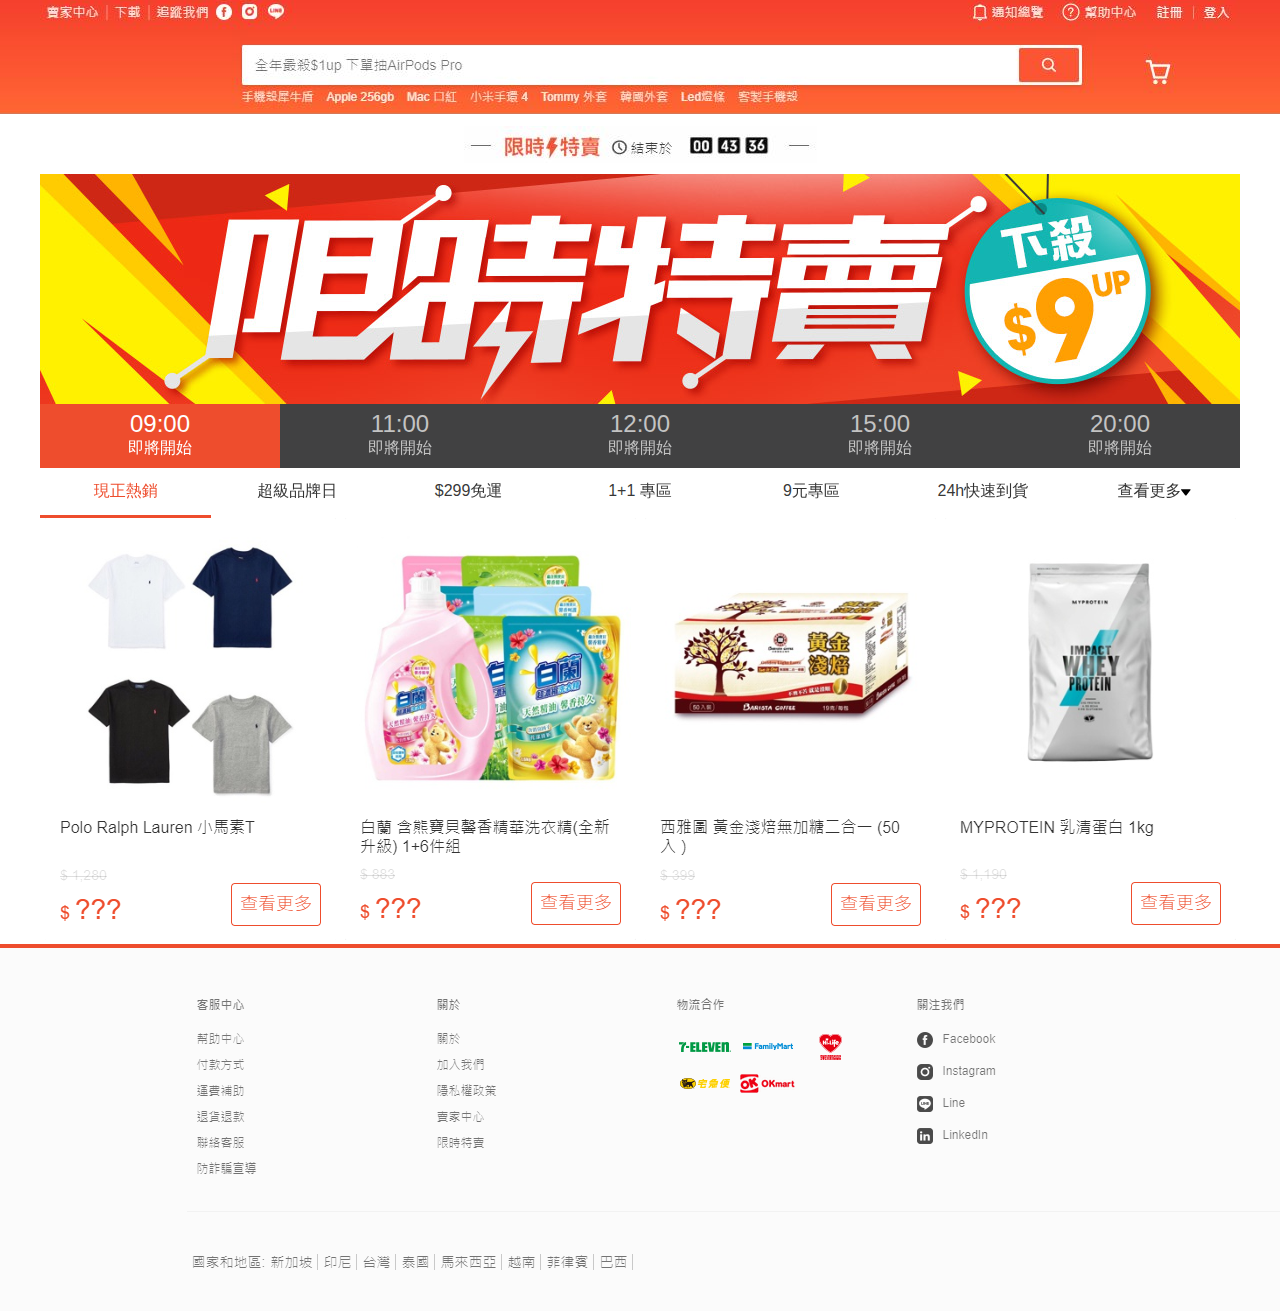
<file: index.html>
<!DOCTYPE html>
<html lang="en">

<head>
    <meta charset="UTF-8">
    <meta name="viewport" content="width=device-width, initial-scale=1.0">
    <title>DEMO SITE</title>
    <link rel="stylesheet" href="plugins/jquery.loading.min.css">
    <link rel="stylesheet" href="plugins/main.css">
</head>

<body>
    <div class="head"></div>
    <div class="pagesOut">
        <!-- page01 首頁 -->
        <div class="pages page01">
            <div class="time"></div>
            <div class="banner"></div>
            <div id="content">
                <div class="nav">
                    <div class="timeNav apiLink hoverOutline active" data-api="time0900">
                        <div class="txt1">09:00</div>
                        <div class="txt2">即將開始</div>
                    </div>
                    <div class="timeNav apiLink hoverOutline" data-api="time1100">
                        <div class="txt1">11:00</div>
                        <div class="txt2">即將開始</div>
                    </div>
                    <div class="timeNav apiLink hoverOutline" data-api="time1200">
                        <div class="txt1">12:00</div>
                        <div class="txt2">即將開始</div>
                    </div>
                    <div class="timeNav apiLink hoverOutline" data-api="time1500">
                        <div class="txt1">15:00</div>
                        <div class="txt2">即將開始</div>
                    </div>
                    <div class="timeNav apiLink hoverOutline" data-api="time2000">
                        <div class="txt1">20:00</div>
                        <div class="txt2">即將開始</div>
                    </div>
                </div>
                <div class="nav2">
                    <div class="titleNav apiLink hoverOutline active" data-api="sells1">現正熱銷</div>
                    <div class="titleNav apiLink hoverOutline" data-api="sells2">超級品牌日</div>
                    <div class="titleNav apiLink hoverOutline" data-api="sells3">$299免運</div>
                    <div class="titleNav apiLink hoverOutline" data-api="sells4">1+1 專區</div>
                    <div class="titleNav apiLink hoverOutline" data-api="sells5">9元專區</div>
                    <div class="titleNav apiLink hoverOutline" data-api="sells6">24h快速到貨</div>
                    <div id="seeMore" class="hoverOutline">
                        查看更多
                        <svg class="shopee-svg-icon icon-down-arrow-filled" enable-background="new 0 0 15 15" viewBox="0 0 15 15" x="0" y="0">
                            <path d="m6.5 12.9-6-7.9s-1.4-1.5.5-1.5h13s1.8 0 .6 1.5l-6 7.9c-.1 0-.9 1.3-2.1 0z"></path>
                        </svg>
                    </div>
                </div>
                <div id="more">
                    <div>破盤再折</div>
                    <div>流行服飾</div>
                    <div>美妝美食</div>
                    <div>家電生活</div>
                    <div>3C家電</div>
                    <div>母嬰用品</div>
                    <div>商城精選</div>
                </div>
                <div id="shop_block">
                    <a href="#page02" class="hoverOutline">
                        <img src="plugins/img/shop1.png" alt="">
                    </a>
                    <a href="#page02" class="hoverOutline">
                        <img src="plugins/img/shop2.png" alt="">
                    </a>
                    <a href="#page02" class="hoverOutline">
                        <img src="plugins/img/shop3.png" alt="">
                    </a>
                    <a href="#page02" class="hoverOutline">
                        <img src="plugins/img/shop4.png" alt="">
                    </a>
                </div>
            </div>
        </div>
        <!-- page01 end -->
        <!-- page02 賣家 -->
        <div class="pages page02">
            <div id="shopDetailTop">
                <img src="plugins/img/shopDetailTop.png" alt="">
            </div>
            <div id="p2Seller">
                <a href="#page03" class="routerLink">
                    <img class="hoverOutline" src="plugins/img/p2Seller.png" alt="">
                </a>
            </div>
            <div id="p2part3">
                <img src="plugins/img/p2part3.png" alt="">
            </div>
        </div>
        <!-- page02 end -->
        <!-- page03 賣家商品 -->
        <div class="pages page03">
            <a class="routerLink" href="#page01"><svg enable-background="new 0 0 11 11" viewBox="0 0 11 11" x="0" y="0">
                    <g>
                        <path d="m8.5 11c-.1 0-.2 0-.3-.1l-6-5c-.1-.1-.2-.3-.2-.4s.1-.3.2-.4l6-5c .2-.2.5-.1.7.1s.1.5-.1.7l-5.5 4.6 5.5 4.6c.2.2.2.5.1.7-.1.1-.3.2-.4.2z">
                        </path>
                    </g>
                </svg>回賣場首頁</a>
            <div class="body">
                <div class="left">
                    <div class="side">
                        <img src="plugins/img/p3side.png" alt="">
                    </div>
                </div>
                <div class="right">
                    <div class="top">
                        <img src="plugins/img/p3top.png" alt="">
                    </div>
                    <div class="content">
                        <a href="#page02" class="routerLink">
                            <img class="hoverOutline" src="plugins/img/p3shop1.png" alt="">
                        </a>
                        <a href="#page02" class="routerLink">
                            <img class="hoverOutline" src="plugins/img/p3shop2.png" alt="">
                        </a>
                        <a href="#page02" class="routerLink">
                            <img class="hoverOutline" src="plugins/img/p3shop3.png" alt="">
                        </a>
                        <a href="#page02" class="routerLink">
                            <img class="hoverOutline" src="plugins/img/p3shop4.png" alt="">
                        </a>
                        <a href="#page02" class="routerLink">
                            <img class="hoverOutline" src="plugins/img/p3shop5.png" alt="">
                        </a>
                    </div>
                </div>
                <div class="clear"></div>
            </div>
        </div>
        <!-- page03 end -->
        <!-- page04 優惠券領取 -->
        <div class="pages page04">
            <div class="body">
                <div class="logo">
                    <img src="plugins/img/p4logo.jpg" alt="">
                </div>
                <img src="plugins/img/p4txt1.png" alt="">
                <div class="apiHide">
                    <div class="paper">
                        <div class="txtGroup">
                            <h1>折$1,200元 最低消費$20,000</h1>
                            <p>有效期限 2020-04-12</p>
                        </div>
                        <div class="button got">
                            <span>已領取</span><br>
                            <a href="#page05">我的優惠券</a>
                        </div>
                        <a class="explain">使用說明</a>
                    </div>
                    <div class="paper">
                        <div class="txtGroup">
                            <h1>折$500元 最低消費$8,000</h1>
                            <p>有效期限 2020-04-12</p>
                        </div>
                        <div class="button get">
                            <span>領取</span>
                        </div>
                        <a class="explain">使用說明</a>
                    </div>
                    <div class="paper">
                        <div class="txtGroup">
                            <h1>10%回饋 最高回饋$500</h1>
                            <p>有效期限 2020-04-13</p>
                        </div>
                        <div class="button get">
                            <span>領取</span>
                        </div>
                        <a class="explain">使用說明</a>
                    </div>
                    <div class="paper">
                        <div class="txtGroup">
                            <h1>9折 最高折$200</h1>
                            <p>有效期限 2020-04-14</p>
                        </div>
                        <div class="button get">
                            <span>領取</span>
                        </div>
                        <a class="explain">使用說明</a>
                    </div>
                </div>
            </div>
        </div>
        <!-- page04 end -->
        <!-- page05 我的優惠券 -->
        <div class="pages page05">
            <div class="body">
                <div class="left">
                    <img src="plugins/img/p5left.png" alt="">
                </div>
                <div class="right">
                    <img src="plugins/img/p5right.png" alt="">
                    <div class="apiHide">
                        <div class="p5paper">
                            折$1,200 最低消費$20,000
                        </div>
                        <div class="p5paper">
                            折$1,200 最低消費$20,000
                        </div>
                        <div class="p5paper">
                            折$1,200 最低消費$20,000
                        </div>
                        <div class="p5paper">
                            折$1,200 最低消費$20,000
                        </div>
                    </div>
                </div>
            </div>
        </div>
        <!-- page05 end -->
        <!-- page06 訂閱電子報 -->
        <div class="pages page06">
            <div class="body">
                <div class="left">
                    <img src="plugins/img/p6left.png" alt="">
                </div>
                <div class="right">
                    <div class="top">
                        <div class="title">促銷活動相關通知</div>
                        <div class="subtitle">請輸入您的email，以接收最新的促銷活動相關通知</div>
                    </div>
                    <div class="input_group">
                        <label for="email">電子郵件地址</label>
                        <input type="text" id="email">
                        <div class="error">無效的email</div>
                        <div class="success">訂閱成功</div>
                    </div>
                    <div class="submit_button">確認</div>
                </div>
            </div>
        </div>
        <!-- page06 end -->
    </div>
    <div class="footer">
        <img src="plugins/img/footer.png" alt="">
    </div>

    <script src="plugins/jquery.min.js"></script>
    <script src="plugins/jquery.loading.min.js"></script>
    <script src="plugins/main.js"></script>
</body>

</html>
</file>
<file: plugins/main.css>
* {box-sizing: border-box;}
body { text-align: center; margin:0; padding:0; font-family: "Helvetica Neue","Helvetica",Arial,"文泉驛正黑","WenQuanYi Zen Hei","Hiragino Sans GB","儷黑 Pro","LiHei Pro","Heiti TC","微軟正黑體","Microsoft JhengHei UI","Microsoft JhengHei",sans-serif; }
.head { text-align: center; margin:auto; background:url('img/head.jpg') center center repeat-x; height:114px; }
.time { text-align: center; margin:auto; background:url('img/time.jpg') center center no-repeat; height:60px; width: 1200px; }
.banner { text-align: center; margin:auto; background:url('img/banner.jpg') center center no-repeat; height:230px; width: 1200px; }
#content { margin:auto; width: 1200px; position: relative; }
#content .nav { display: grid; grid-template-columns: 1fr 1fr 1fr 1fr 1fr; }
#content .nav>div { background: #414142; color: #c3c3c3; height: 64px; cursor: pointer; }
#content .nav>div.active { background: #ee4d2d; color: #fff; }
#content .nav>div .txt1 { font-size:1.5em; padding-top:6px; }
#content .nav2 { display: grid; grid-template-columns: 1fr 1fr 1fr 1fr 1fr 1fr 1fr; }
#content .nav2>div { height:50px; color: rgba(0,0,0,.8); text-decoration: none; display: flex; justify-content: center; align-items: center; cursor: pointer; border-bottom:3px solid transparent; }
#content .nav2>div svg { width: .6em; height: .6em; }
#content .nav2>div.active { color: #ee4d2d; border-color: #ee4d2d; }
#shop_block { display: grid; grid-template-columns: 1fr 1fr 1fr 1fr; text-align: center; }
#shop_block img { width: 291px; }
#shop_block>a { cursor:pointer; display: block; }
.hoverOutline:hover { outline: 1px slateblue dashed; }
.hoverOutline { cursor: pointer; }
#more { display: absolute; position: absolute; right:0; display: none; }
#more div { width:172px; height:50px; color: rgba(0,0,0,.8); text-decoration: none; display: flex; justify-content: center; align-items: center; cursor: pointer; border-bottom:3px solid transparent; background-color:white; }
.pages { display: none; margin:auto; }
.routerLink { text-decoration: none; cursor: pointer; }
.pages02 { background-color:#F5F5F5; }
#shopDetailTop { text-align: center; background-color:#F5F5F5; }
#p2Seller { text-align: center; background-color:#F5F5F5; padding:20px 0; }
#p2part3 { text-align: center; background-color:#F5F5F5; }
#p2part3 img { width: 1200px; }
.page03 { background-color:#F5F5F5; }
.page03 .body { width: 1200px; margin:auto; }
.page03 .body .left { float: left; width: 190px; }
.page03 .body .left img { width: 100%; }
.page03 .body .right { float: left; }
.page03 .body .content { display: grid; grid-template-columns: 1fr 1fr 1fr 1fr 1fr; }
.page03 .body .content img { width: 192px; }
.page03 .body .content>a { display: block; text-align: center; }
.page03 svg { width: 12px; }
.clear { clear:both; }
.page04 { background-color: rgb(241, 80, 0); }
.page04 .body { width: 1200px; margin:auto; }
.page04 .body .logo img { width: 100%; }
.page04 .body .paper { text-align: center; background:url('img/p4paper.png') center center no-repeat; height:395px; position: relative; }
.page04 .body .paper .txtGroup { font-size:40px; }
.page04 .body .paper .txtGroup h1 { color: rgb(33, 33, 33); font-size:40px; font-weight: 500; position: absolute; top: 107px; left: 389px; }
.page04 .body .paper .txtGroup p { position: absolute; top: 199px; font-size: 28px; left: 389px; }
.page04 .body .paper .button { background: rgba(0,0,0,.09); color: rgba(0,0,0,.26); cursor: pointer; width:200px; height:77px; font-size:40px; text-align: center; font-family: 微軟正黑體; position: absolute; left: 932px; top:164px; display: inline-block; border-radius: 6px; -webkit-border-radius: 6px; -moz-border-radius: 6px; -ms-border-radius: 6px; -o-border-radius: 6px; line-height: 32px; }
.page04 .body .paper .button.get { background-color: rgb(238, 77, 45); color: rgb(255, 255, 255); line-height: 70px; }
.page04 .body .paper .button span { font-size:32px; }
.page04 .body .paper .button a { font-size:22px; cursor: pointer; color: #2673dd; }
.page04 .body .paper .explain { color: #2673dd; font-size:32px; cursor: pointer; position: absolute; top: 292px; left: 1005px; }
.page05 .body { width: 1200px; margin:auto; }
.page05 .body .left { width: 180px; float:left; padding-top:20px; }
.page05 .body .right { width: 993px; margin-left:27px; float:left; position: relative; padding-top:20px; }
.page05 .body .right .p5paper { width: 450px; height: 118px; background: url('img/p5paper.png') center center no-repeat; position: absolute; left:27px; top:377px; line-height: 60px; padding-left: 14px; }
.page05 .body .right .p5paper+.p5paper { left:506px; }
.page05 .body .right .p5paper+.p5paper+.p5paper { left:27px; top:516px; }
.page05 .body .right .p5paper+.p5paper+.p5paper+.p5paper { left:506px; top:516px; }
.page06 .body { width: 1200px; margin:auto; }
.page06 .body .left { width: 180px; float:left; padding-top:20px; }
.page06 .body .right { width: 993px; height: 500px; margin-left:27px; float:left; position: relative; padding-left:30px; padding-top:20px; background-color:#FFF; }
.page06 .body .right .top { -webkit-box-align: center; -webkit-align-items: center; -moz-box-align: center; -ms-flex-align: center; align-items: center; border-bottom: 1px solid #efefef; padding: 22px 0; height: 80px; -moz-box-sizing: border-box; box-sizing: border-box; text-align:left; }
.page06 .body .right .top .title { font-size: 1.125rem; font-weight: 500; line-height: 1.5rem; color: #333; text-transform: capitalize; }
.page06 .body .right .top .subtitle { font-size: .875rem; line-height: 1.0625rem; color: #555; margin-top: 3px; }
.page06 .body .right .input_group { padding-top: 2.5rem; width: 43.75rem; margin: 0 auto; text-align:left; font-size: .875rem; }
.page06 .body .right .input_group label { color: rgba(85,85,85,.8); padding-right: 1.25rem; }
.page06 .body .right .input_group input { height: 40px; padding: 10px; border-radius: 2px; border: 1px solid rgba(0,0,0,.7); width: 280px; }
.page06 .body .right .input_group .error { color: #ff424f; position: absolute; left: 268px; display:none; }
.page06 .body .right .input_group .success { color: green; position: absolute; left: 268px; display:none; }
.page06 .body .right .submit_button { background: #f05d40; width: 9.375rem; font-size: .875rem; display: flex; align-items: center; justify-content: center; color:#FFF; width: 150px; height: 40px; border-radius: 2px; cursor: pointer; margin-top:50px; margin-left: 238px; }
.bg241 { background-color: rgb(241, 80, 0); }
.bgF5 { background-color: #F5F5F5; }
.loading-overlay { pointer-events: none; }
</file>
